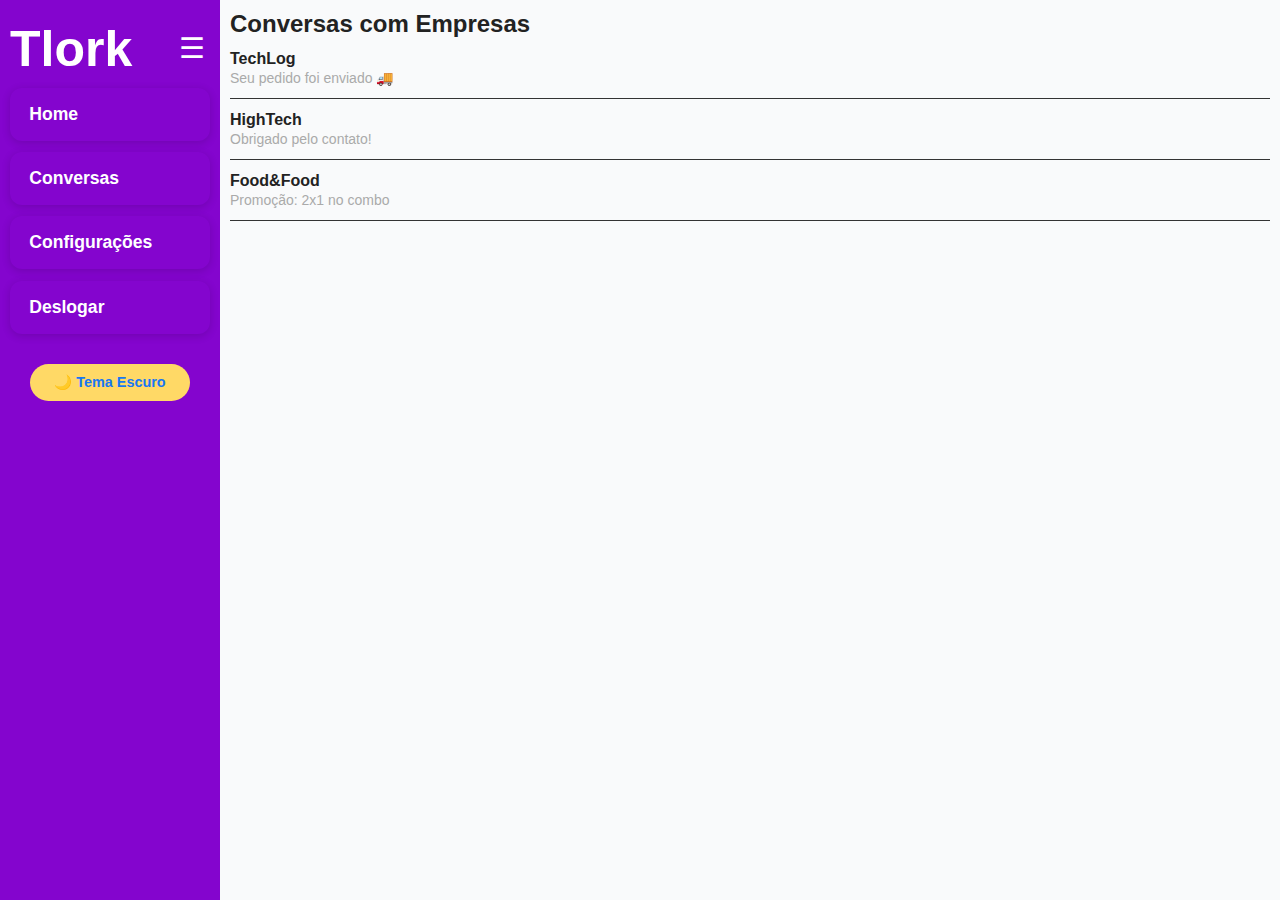
<file: conversas.html>
<!DOCTYPE html>
<html lang="pt-BR">

<head>
  <meta charset="UTF-8">
  <meta name="viewport" content="width=device-width, initial-scale=1.0">
  <link rel="stylesheet" href="style4.css">
  <script src="script3.js" defer></script>
  <title>Conversas</title>
</head>

<body>
  <div class="layout">
    <div class="sidebar" id="sidebar">
      <div class="cima">
        <h1>Tlork</h1>
        <button id="toggleBtn">☰</button>
      </div>
      <ul>
        <li><a href="principal.html">Home</a></li>
        <li><a href="#">Conversas</a></li>
        <li><a href="#">Configurações</a></li>
        <li><a href="#" id="logout">Deslogar</a></li>
      </ul>

      <div class="theme-container">
        <button id="themeToggle" class="theme-toggle">🌙 Tema Escuro</button>
      </div>
    </div>

    <div class="content">
      
      <div class="conversas-container">
        <h2>Conversas com Empresas</h2>

        <div class="conversa" id="abrirChatTechlog">
          <div class="info">
            <p class="nome">TechLog</p>
            <p class="ultima-msg">Seu pedido foi enviado 🚚</p>
          </div>
        </div>

        <div class="conversa">
          <div class="info">
            <p class="nome">HighTech</p>
            <p class="ultima-msg">Obrigado pelo contato!</p>
          </div>
        </div>

        <div class="conversa">
          <div class="info">
            <p class="nome">Food&Food</p>
            <p class="ultima-msg">Promoção: 2x1 no combo </p>
          </div>
        </div>
      </div>

     
      <div class="chat-container" id="chatTechlog" style="display:none;">
        <div class="chat-header">
          <button id="voltarBtn">⬅</button>
          <h3>TechLog</h3>
        </div>

     <div class="chat-messages">
 
  <div class="msg received">Olá, tudo bem? Vi seu perfil e gostaria que fizesse um site para nós.</div>


  <div class="msg sent">Olá! Claro, posso ajudar sim. Qual seria o prazo esperado?</div>


  <div class="msg received">Precisamos em até 3 dias úteis.</div>


  <div class="msg sent">Perfeito, valor do projeto: R$ 1.500,00.</div>


  <div class="msg received card pagamento">
    💳 Pagamento confirmado - R$ 1.500,00
  </div>

 
  <div class="msg sent checklist">
    ✅ Checklist de tarefas:<br>
    - Estrutura inicial<br>
    - Layout responsivo<br>
    - Integração com API<br>
    - Testes finais
  </div>

 
  <div class="msg received arquivo">
    📂 briefing-site.pdf <button>Download</button>
  </div>
  <div class="msg received arquivo">
    📂 imagens-produto.zip <button>Download</button>
  </div>

  
  <div class="msg sent arquivo">
    🚀 Entrega final: site.zip <button>Download</button>
  </div>


  <div class="msg received">Perfeito, recebemos tudo. Muito obrigado!</div>

    <div class="msg received card pagamento">
    💳 Pagamento Enviado  ✅ 
  </div>
</div>




        <div class="chat-input">
          <input type="text" placeholder="Escreva uma mensagem..." disabled>
          <button disabled>Enviar</button>
        </div>
      </div>
    </div>
  </div>
</body>

</html>
</file>
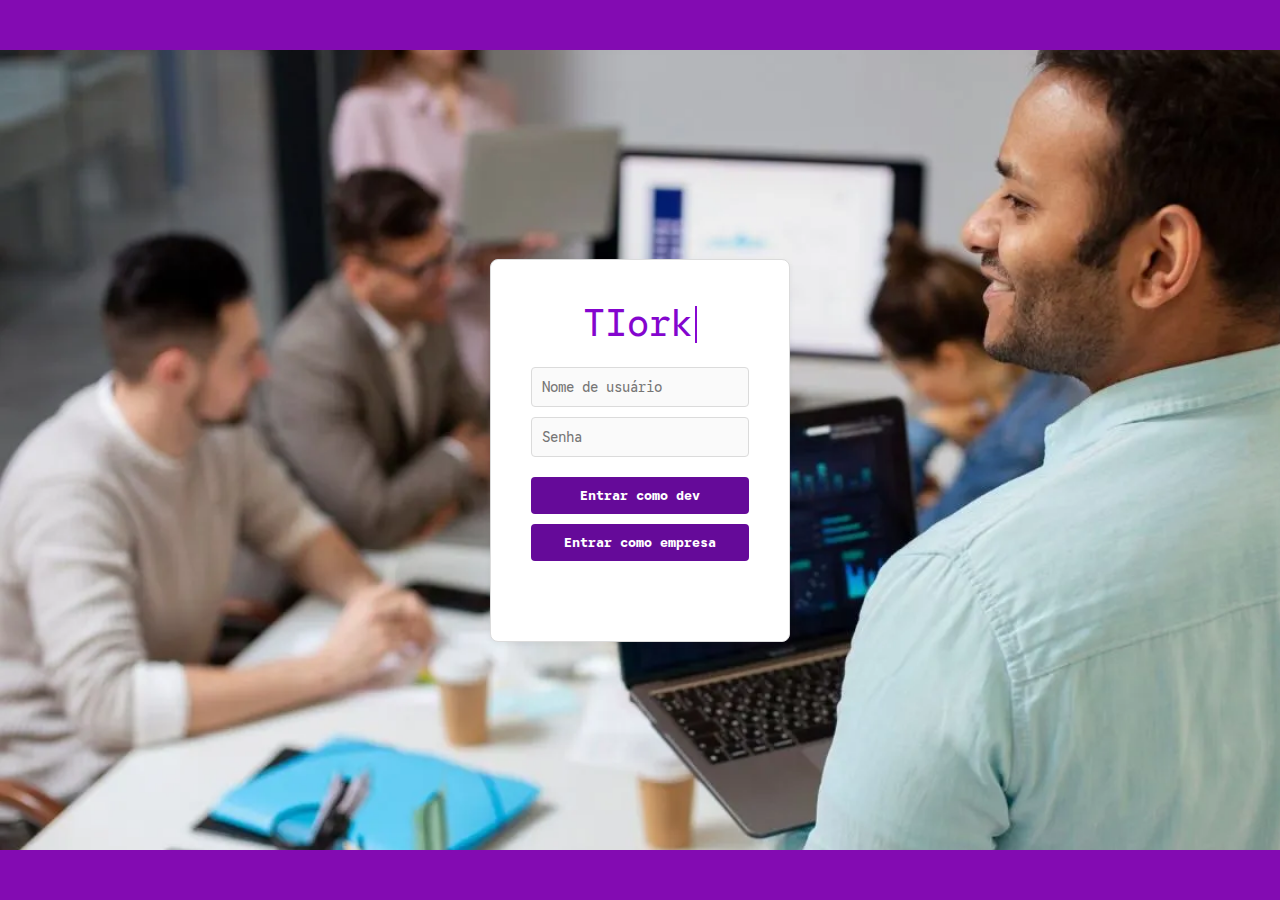
<file: login.html>
<!DOCTYPE html>
<html lang="pt-BR">

<head>
    <meta charset="UTF-8">
    <meta name="viewport" content="width=device-width, initial-scale=1.0">
    <title>Login - TIork</title>
    <link rel="stylesheet" href="style.css">
    <script src="script.js" defer></script>
</head>

<body>
    <header></header>
    <div class="container">
        <div class="login-box">
            <div class="logo" id="simulada">
                TIork<span class="cursor"></span>
            </div>
            <br>
            <input type="text" id="nome" placeholder="Nome de usuário">
            <input type="password" id="senha" placeholder="Senha">
            <button id="btn">Entrar como dev</button>
            <button id="btn1">Entrar como empresa</button>
            <div class="divisor"></div>

        </div>
    </div>

    <footer></footer>
</body>

</html>
</file>
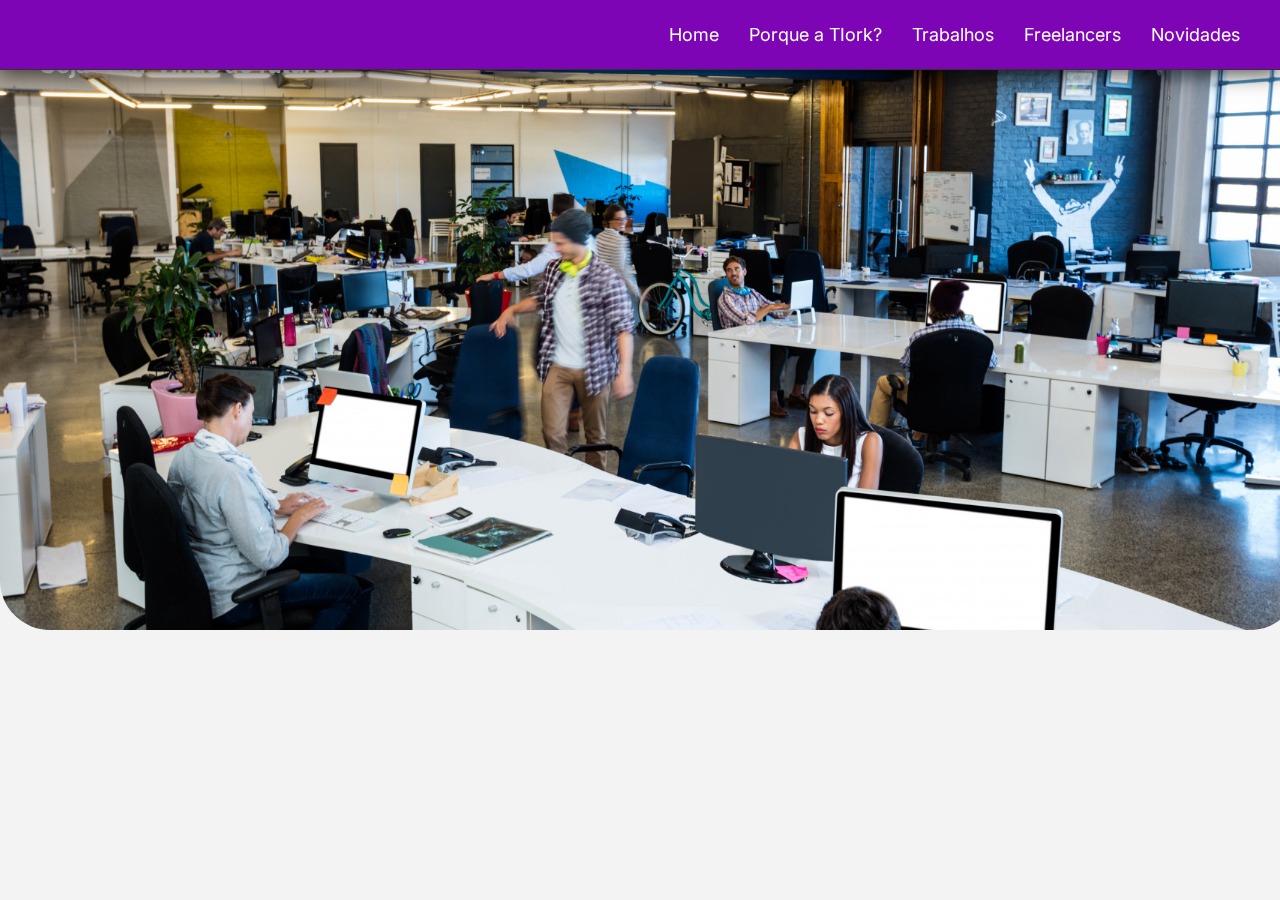
<file: page.html>
<!DOCTYPE html>
<html lang="en">
<head>
    <meta charset="UTF-8">
    <meta name="viewport" content="width=device-width, initial-scale=1.0">
    <link rel="stylesheet" href="style3.css">
    <title>TIork</title>
</head>
<body>
     <header class="anm">
    <h2 id="atc">TIork</h2>
    <nav id="Cabeça">
      <div class="nav-container">
        <a href="#primeiro">Home</a>
        <a href="#terceiro">Porque a TIork?</a>
        <a href="login.html">Trabalhos</a>
        <a href="login.html">Freelancers</a>
        <a href="#Contato">Novidades</a>
      </div>
    </nav>

    
  </header>
  <section class="primeiro">
      <div class="dentro" class="anm anm-delay-1">
    <h1 id="nome"></h1>
    <h2>Seja bem-vindo ao futuro!</h2>
      </div>
      </section>

</body>
</html>
</file>
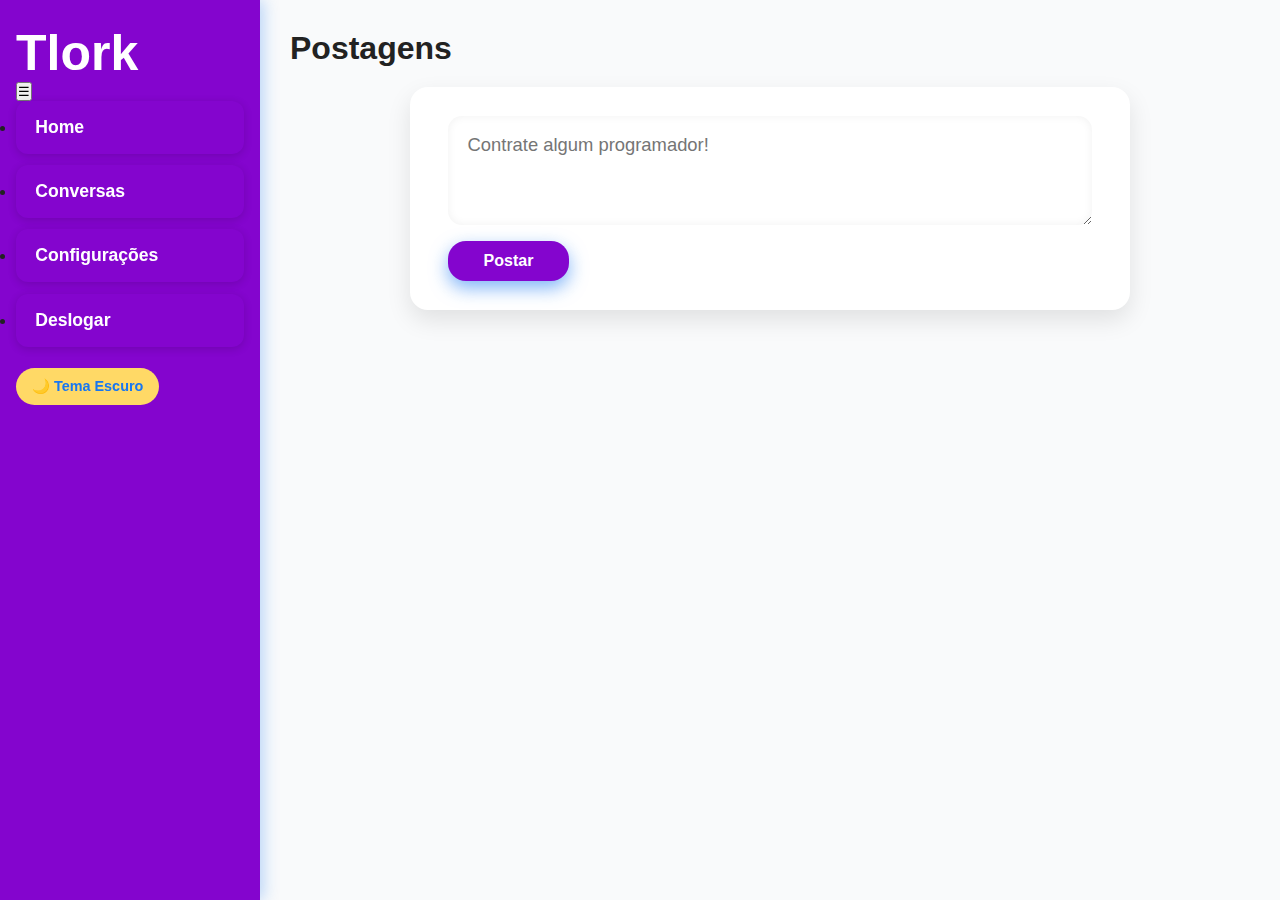
<file: principal.html>
<!DOCTYPE html>
<html lang="pt-BR">

<head>
  <meta charset="UTF-8" />
  <meta name="viewport" content="width=device-width, initial-scale=1" />
  <title>TIork - Site de trabalho freelancer</title>
  <link rel="stylesheet" href="style1.css" />
</head>

<body>

  <div class="layout">
    <div class="sidebar" id="sidebar">
      <div class="cima">
        <h1>Tlork</h1>
        <button id="toggleBtn">☰</button>
      </div>
      <ul>
        <li><a href="principal.html">Home</a></li>
        <li><a href="conversas.html">Conversas</a></li>
        <li><a href="#">Configurações</a></li>
        <li><a href="#" id="logout">Deslogar</a></li>
      </ul>

      <div class="theme-container">
        <button id="themeToggle" class="theme-toggle">🌙 Tema Escuro</button>
      </div>
    </div>

  <main class="main-content">
    <h1>Postagens</h1>

    <form id="postForm" class="post-form">
      <textarea id="postText" placeholder="Contrate algum programador!" rows="3"></textarea>

      <div class="media-button-group">
        <button type="submit">Postar</button>
      </div>

    

    </form>

    <section id="feed" class="feed"></section>
  </main>

  

  <script src="script2.js"></script>

  </script>
</body>
</file>
<file: style4.css>
* {
  margin: 0;
  padding: 0;
  box-sizing: border-box;
  font-family: 'Segoe UI', Tahoma, Geneva, Verdana, sans-serif;
}

body,
html {
  height: 100%;
  background: #f9fafb;
  color: #222;
  -webkit-font-smoothing: antialiased;
  -moz-osx-font-smoothing: grayscale;
}

body.dark {
  background: #111;
  color: #eee;
}

body.dark .main-content {
  background: #111;
}

body.dark .post-form,
body.dark .post {
  background: #1e1e1e;
  color: #eee;
}

body.dark .post-text,
body.dark .username,
body.dark .checkbox-container label {
  color: #ccc;
}

.theme-toggle {
  background: #fff;
  color: #1877f2;
  border: none;
  padding: 10px 14px;
  margin-top: 1rem;
  border-radius: 12px;
  font-weight: bold;
  cursor: pointer;
  transition: background 0.3s ease;
}

body.dark .theme-toggle {
  background: #444;
  color: #fff;
}

.sidebar {
  width: 220px;
  background: #8405ce;
  color: white;
  padding: 20px 10px;
  transition: width 0.4s cubic-bezier(0.25, 0.8, 0.25, 1);
  overflow: hidden;
  min-height: 100vh;
}

.sidebar h1 {
  font-size: 50px;
  color: rgb(255, 255, 255);
}

.sidebar a.active {
  background: #283d5e;
  transform: translateX(6px);
  box-shadow: 0 5px 15px rgb(15 90 204 / 0.5);
}

.sidebar .logo {
  color: white;
  font-weight: 900;
  font-size: 2rem;
  margin-bottom: 2rem;
  letter-spacing: 0.2em;
  user-select: none;
  text-align: center;
}

.sidebar a {
  color: white;
  font-weight: 600;
  font-size: 1.1rem;
  padding: 1rem 1.2rem;
  border-radius: 12px;
  margin-bottom: 0.7rem;
  text-decoration: none;
  transition: background 0.3s ease, transform 0.2s ease;
  display: block;
  box-shadow: 0 2px 8px rgb(0 0 0 / 0.15);
}

.sidebar a:hover,
.sidebar a.active {
  background: #7103b0;
  transform: translateX(6px);
  box-shadow: 0 5px 15px rgb(15 90 204 / 0.5);
}

.sidebar ul {
  list-style: none;
  padding: 0;
}

.sidebar ul li {
  margin: 10px 0;
}

.sidebar ul li a {
  color: white;
  text-decoration: none;
}

#toggleBtn {
  background: transparent;
  border: none;
  color: white;
  font-size: 22px;
  cursor: pointer;
  scale: 1.3;
}

#toggleBtn:hover {
  scale: 1.5;
  color: #1c003b;
}

.sidebar.collapsed {
  width: 40px;
}

.sidebar.collapsed h1,
.sidebar.collapsed ul li a {
  display: none;
}

.theme-container {
  margin-top: 20px;
  text-align: center;
}

.theme-toggle {
   margin-top: 10px;
  background-color: #ffd966;
  border: none;
  border-radius: 20px;
  padding: 10px 16px;
  font-size: 0.9rem;
  cursor: pointer;
  font-weight: bold;
  width: 160px;
}

.sidebar.collapsed .theme-toggle {
  display: none;
}

.sidebar h1,
.sidebar ul li a,
.sidebar .toggle-container span {
  transition: opacity 0.3s ease, transform 0.3s ease;
}

.cima {
  display: flex;
  align-items: center;
  gap: 50px;
}

.content {
  flex: 1;
  background: #f9fafb;
  color: #222;
  padding: 10px;
  transition: margin-left 0.4s cubic-bezier(0.25, 0.8, 0.25, 1);
}


body.dark .content {
  background: #111;
  color: white;
}

.sidebar.collapsed ~ .main-content {
  margin-left: 40px;
}

.layout {
  display: flex;
  min-height: 100vh;
}

.conversas-container {
}

.conversa {
  display: flex;
  align-items: center;
  padding: 12px 0;
  border-bottom: 1px solid #333;
  cursor: pointer;
}

.conversa:hover {
  background: #1a1a1a;
}

.conversa .avatar {
  width: 48px;
  height: 48px;
  border-radius: 50%;
  margin-right: 12px;
}

.conversa .info {
  flex: 1;
}

.conversa .info .nome {
  font-weight: bold;
  margin: 0;
}

.conversa .info .ultima-msg {
  font-size: 14px;
  color: #aaa;
  margin: 2px 0 0;
}


.chat-container {
  display: flex;
  flex-direction: column;
  height: 100%;
  
  
}

.chat-header {
  display: flex;
  align-items: center;
  gap: 10px;
  padding: 10px;
  background: #7209b7;
  color: white;
}

.chat-header h3 {
  margin: 0;
  font-size: 18px;
}

.chat-header button {
  background: transparent;
  border: none;
  color: white;
  font-size: 20px;
  cursor: pointer;
}

.chat-messages {
  flex: 1;
  padding: 15px;
  overflow-y: auto;
  display: flex;
  flex-direction: column;
  gap: 10px;
  background: #f9fafb;
}

body.dark .chat-messages {
  background: #111;
}

.msg {
  padding: 10px 14px;
  border-radius: 20px;
  max-width: 60%;
}

.msg.received {
  background: #5b00a5;
  color: #f2f2f2;
  align-self: flex-start;
}

.msg.sent {
  background: #7209b7;
  color: white;
  align-self: flex-end;
}

.chat-input {
  display: flex;
  padding: 10px;
  background: #302f2f;
  border-top: 1px solid #ddd;
}

.chat-input input {
  flex: 1;
  padding: 8px 12px;
  border-radius: 20px;
  outline: none;
}

.chat-input button {
  margin-left: 10px;
  padding: 8px 14px;
  border: none;
  border-radius: 20px;
  background: #7209b7;
  color: white;
  cursor: not-allowed;
}
.msg.pagamento {
  background: #28a745;
  color: white;
  font-weight: bold;
  text-align: center;
}


.msg.checklist {
  background: #f1c40f;
  color: #222;
  font-size: 14px;
  line-height: 1.4;
}


.msg.arquivo {
  background: #3498db;
  color: white;
  display: flex;
  justify-content: space-between;
  align-items: center;
}

.msg.arquivo button {
  background: white;
  color: #3498db;
  border: none;
  border-radius: 10px;
  padding: 4px 10px;
  cursor: pointer;
  font-size: 12px;
}
</file>
<file: style.css>
@import url('https://fonts.googleapis.com/css2?family=Google+Sans+Code:ital,wght@0,300..800;1,300..800&display=swap');

* {
    margin: 0;
    padding: 0;
    box-sizing: border-box;
    font-family: 'Google Sans Code', sans-serif;

}

footer {
    background-color: #830bb2;
    width: 100%;
    height: 50px;
    position: fixed;
    bottom: 0;
    
}

header {
    background-color: #830bb2;
    width: 100%;
    height: 50px;
    position: fixed;
   
    

}

body {
    background-color: #650a99;
    background-image: url('img/Empresa-de-tecnologia.webp');
    background-repeat: no-repeat;
    background-size: cover;


}

.logo {
    font-family: 'Google Sans Code', sans-serif;
    font-size: 37px;
    color: #8405ce;


}

.container {
    display: flex;
    align-items: center;
    justify-content: center;
    min-height: 100vh;
}

.login-box {
    background-color: rgb(255, 255, 255);
    border: 1px solid #dbdbdb;
    padding: 40px;
    width: 300px;
    display: flex;
    flex-direction: column;
    align-items: center;
    box-shadow: 0 2px 6px rgba(0, 0, 0, 0.05);
    border-radius: 8px;
}


input {
    width: 100%;
    padding: 10px;
    margin-bottom: 10px;
    font-size: 14px;
    border: 1px solid #dbdbdb;
    border-radius: 4px;
    background-color: #fafafa;
}

input:focus::placeholder {
    color: transparent;
}

button {
    width: 100%;
    padding: 10px;
    background-color: #650a99;
    border: none;
    color: white;
    font-weight: bold;
    border-radius: 4px;
    cursor: pointer;
    margin-top: 10px;
    transition: background-color 0.3s;
    animation: linear 0.5s fadeIn;
}

s button:hover {
    background-color: #8708d1;

}

.divisor {
    margin: 20px 0;
    color: #999;
    font-size: 12px;
}

.logo {
    font-family: 'Google Sans Code', sans-serif;
    ;
    font-size: 37px;

}

.cursor {
    display: inline-block;
    width: 2px;
    height: 37px;
    background-color: #8708d1;
    animation: blink 1s steps(1) infinite;
    vertical-align: bottom;
    margin-left: 2px;
    transform: translateY(-4px);
}

@keyframes blink {

    0%,
    50% {
        opacity: 1;
        transform: translateY(-4px);
    }

    50.01%,
    100% {
        opacity: 0;
    }
}
</file>
<file: style3.css>
@import url('https://fonts.googleapis.com/css2?family=Gloock&family=Inter:ital,opsz,wght@0,14..32,100..900;1,14..32,100..900&display=swap');
@import url('https://fonts.googleapis.com/css2?family=Google+Sans+Code:ital,wght@0,300..800;1,300..800&display=swap');
@import url('https://fonts.googleapis.com/css2?family=Gloock&family=Inter:ital,opsz,wght@0,14..32,100..900;1,14..32,100..900&display=swap');


* {
    margin: 0;
    padding: 0;
    box-sizing: border-box;
    font-family: 'inter', sans-serif;
}

html,
body {
    width: 100%;
    height: 100%;
    background-color: #f3f3f3;
    color: #F3F3F3;
}

.anm {
    animation: aparecendo 1s ease;
}

header {
    height: 70px; 
    width: 100%;
    background-color: #7d05b5;
    display: flex;
    justify-content: space-between; 
    align-items: center; 
    padding: 0 40px; 
    position: fixed;
    top: 0;
    z-index: 999;
    box-shadow: 0 4px 20px rgba(0, 0, 0, 0.7);
     border-bottom: 1px solid #333;

}

#atc {
    font-size: 0; 
}

#logo {
    width: 60px;
    height: 60px;
    object-fit: cover;
    margin-left: -18px; 
}


#atc {
    font-size: 0; 
}


#Cabeça .nav-container {
    display: flex;
    gap: 30px;
}

#Cabeça .nav-container a {
    text-decoration: none;
    color: white;
    font-size: 18px;
    position: relative;
    transition: 0.3s;
}

#Cabeça .nav-container a::after {
    content: '';
    position: absolute;
    left: 0;
    bottom: -4px;
    width: 0%;
    height: 2px;
    background-color: white;
    transition: width 0.3s;
}

#Cabeça .nav-container a:hover::after {
    width: 100%;
}

#Cabeça .nav-container a:hover {
    color: #ffffff;
}

.inicio {
    display: flex;
    align-items: center;
    justify-content: center;
    min-height: 100vh;
}

.dentro {
    background-color: #7d05b5;
    padding: 40px;
    width: 1300px;
    height: 630px;
    border-radius: 50px;
    background-image: url('img/o-que-fazem-empresas-de-tecnologia_.jpg');
    background-size: 1500px;
    background-position: center;
    background-repeat: no-repeat;

}

h1 {
    font-size: 40px;
    margin-top: 10px;
}



#introd {
    margin-top: -9px;
    font-size: 30px;
    text-shadow: 4px 4px 20px black;
        font-family: 'Google Sans Code', sans-serif;
}


#fundo{
    background-color: #7d05b56b;
    width: 600px;
    height: 250px;
    border-radius: 10px;
    padding: 30px;


}

.menu{
    position: relative;
}

.dropdown{
    position: absolute;
    top: 100%;
    left: 10px;
    background: white;
    color: black;
    padding: 15px;
    min-width: 220px;
    border-radius: 8px;
    box-shadow: 0 4px 15px rgba(0, 0, 0, 0.2);
    display: none;
    animation: fadeIN 0.3s ease; 

}

.dropdown.right {
    left: auto;   
    right: 0;    
}

.menu:hover .dropdown {
    display: block;
}

.dropdown h4 {
    font-size: 16px;
    margin-bottom: 6px;
    color: #7d05b5;
}

.dropdown p {
    font-size: 14px;
    line-height: 1.4;
    color: #333;
}

@keyframes fadeIn {
    from {
        opacity: 0;
        transform: translateY(10px);
    }
    to {
        opacity: 1;
        transform: translateY(0);
    }
}

#porque{
    color: black;
    text-align: center
    
}

html {
  scroll-behavior: smooth;
}

.cards-container {
    display: flex;
    flex-wrap: wrap;
    justify-content: center;
    gap: 30px;
    margin-top: 40px;
    padding: 0 20px;
}

.card {
    background-color: #ffffff;
    width: 250px;
    padding: 25px;
    border-radius: 15px;
    box-shadow: 0 8px 20px rgba(0,0,0,0.15);
    transition: transform 0.3s, box-shadow 0.3s;
    text-align: center;
}

.card h4 {
    color: #7d05b5;
    margin-bottom: 10px;
    font-family: 'Google Sans Code', sans-serif;
    font-size: 20px;
}

.card p {
    color: #000000e7;
    font-size: 14px;
    line-height: 1.5;
}

.card:hover {
    transform: translateY(-10px);
    box-shadow: 0 12px 25px rgba(0,0,0,0.25);
}

#texto{
    color: #7d05b5;
}

#texto2{
    color: black;
    font-size: 20px;
}

#texto3{

}



.rodape {
    background-color: #7d05b5;
    color: #ffffff;
    padding: 40px 20px 20px 20px;
    font-size: 14px;
}

.conteudo-rodape {
    display: flex;
    justify-content: space-around;
    flex-wrap: wrap;
    max-width: 1200px;
    margin: auto;
}

.coluna-rodape {
    flex: 1;
    min-width: 220px;
    margin: 10px 0;
}

.coluna-rodape h3 {
    font-size: 18px;
    margin-bottom: 10px;
    color: #f3f3f3;
}

.coluna-rodape ul {
    list-style: none;
    padding: 0;
}

.coluna-rodape ul li {
    margin-bottom: 8px;
}

.coluna-rodape ul li a {
    color: #f3f3f3;
    text-decoration: none;
    transition: color 0.3s;
}

.coluna-rodape ul li a:hover {
    color: #7d05b5;
}

.icones-sociais {
    display: flex;
    gap: 10px;
    margin-top: 10px;
}

.icones-sociais img {
    width: 30px;
    height: 30px;
    background-color: #F3F3F3;
    border-radius: 15px;
    padding: 5px;
    transition: transform 0.3s, background-color 0.3s;
    cursor: pointer;
}

.icones-sociais img:hover {
    transform: scale(1.2);
    background-color: #7d05b5;
}

.rodape-inferior {
    text-align: center;
    margin-top: 20px;
    font-size: 12px;
    color: #f3f3f3;
    border-top: 1px solid #333;
    padding-top: 10px;
}
</file>
<file: style1.css>
* {
  margin: 0;
  padding: 0;
  box-sizing: border-box;
  font-family: 'Segoe UI', Tahoma, Geneva, Verdana, sans-serif;
}

body, html {
  height: 100%;
  background: #f9fafb;
  color: #222;
  -webkit-font-smoothing: antialiased;
  -moz-osx-font-smoothing: grayscale;
}

body.dark {
  background: #111;
  color: #eee;
}

body.dark .main-content {
  background: #111;
}

body.dark .post-form,
body.dark .post {
  background: #1e1e1e;
  color: #eee;
}

body.dark .post-text,
body.dark .username,
body.dark .checkbox-container label {
  color: #ccc;
}

.theme-toggle {
  background: #fff;
  color: #1877f2;
  border: none;
  padding: 10px 14px;
  margin-top: 1rem;
  border-radius: 12px;
  font-weight: bold;
  cursor: pointer;
  transition: background 0.3s ease;
}

.conversar-btn {
  margin-top: 10px;
  padding: 8px 16px;
  border: none;
  border-radius: 10px;
  background: #1877f2;
  color: white;
  font-weight: bold;
  cursor: pointer;
  transition: background 0.3s;
}
.conversar-btn:hover {
  background: #0f5acc;
}

body.dark .theme-toggle {
  background: #444;
  color: #fff;
}

#loading-screen {
  position: fixed;
  top: 0; left: 0;
  width: 100vw;
  height: 100vh;
  background: #1877f2;
  display: flex;
  justify-content: center;
  align-items: center;
  z-index: 9999;
  animation: fadeOut 1s ease forwards;
  animation-delay: 2.5s;
}

#loading-screen h1 {
  font-size: 4rem;
  font-weight: 900;
  color: white;
  letter-spacing: 0.15em;
  user-select: none;
  animation: pulse 2.5s ease infinite;
}

@keyframes pulse {
  0%, 100% { opacity: 1; }
  50% { opacity: 0.5; }
}

@keyframes fadeOut {
  to {
    opacity: 0;
    visibility: hidden;
  }
}


.sidebar {
  position: fixed;
  top: 0;
  left: 0;
  height: 100vh;
  width: 260px;
  background: #8405ce;
  display: flex;
  flex-direction: column;
  padding: 1.5rem 1rem;
  box-shadow: 3px 0 15px rgba(24, 119, 242, 0.3);
  z-index: 10;
}

.sidebar h1{
font-size: 50px;
color: rgb(255, 255, 255);


}

.image-modal {
  display: none;
  position: fixed;
  top: 0; left: 0;
  width: 100vw;
  height: 100vh;
  background: rgba(0,0,0,0.8);
  justify-content: center;
  align-items: center;
  z-index: 10000;
  cursor: zoom-out;
}

.image-modal.active {
  display: flex;
}

.image-modal img {
  max-width: 90vw;
  max-height: 90vh;
  border-radius: 12px;
  box-shadow: 0 0 30px rgba(255,255,255,0.5);
}

.sidebar a.active {
  background: #283d5e;
  transform: translateX(6px);
  box-shadow: 0 5px 15px rgb(15 90 204 / 0.5);
}

.sidebar .logo {
  color: white;
  font-weight: 900;
  font-size: 2rem;
  margin-bottom: 2rem;
  letter-spacing: 0.2em;
  user-select: none;
  text-align: center;
}

.sidebar a {
  color: white;
  font-weight: 600;
  font-size: 1.1rem;
  padding: 1rem 1.2rem;
  border-radius: 12px;
  margin-bottom: 0.7rem;
  text-decoration: none;
  transition: background 0.3s ease, transform 0.2s ease;
  display: block;
  box-shadow: 0 2px 8px rgb(0 0 0 / 0.15);
}

.sidebar a:hover,
.sidebar a.active {
  background: #7103b0;
  transform: translateX(6px);
  box-shadow: 0 5px 15px rgb(15 90 204 / 0.5);
}


.main-content {
  margin-left: 260px;
  padding: 2rem 2.5rem;
  min-height: 100vh;
  background: #f9fafb;
  overflow-y: auto;
}

.post-form {
  background: white;
  padding: 1.8rem 2.4rem;
  border-radius: 18px;
  box-shadow: 0 10px 24px rgb(0 0 0 / 0.1);
  margin-bottom: 2.4rem;
  max-width: 720px;
  margin-left: auto;
  margin-right: auto;
  display: flex;
  flex-direction: column;
  gap: 1rem;
  font-weight: 500;
  font-size: 1rem;
}


.post-form input[type="file"] {
  display: none;
}


.post-form label[for="postMedia"] {
  display: inline-block;
  background: #8405ce;
  color: white;
  padding: 0.8rem 1.8rem;
  border-radius: 18px;
  font-weight: 600;
  font-size: 1rem;
  cursor: pointer;
  box-shadow: 0 7px 18px rgb(24 119 242 / 0.55);
  transition: background 0.3s ease, box-shadow 0.3s ease;
  user-select: none;
  margin-bottom: 1rem;
    width: fit-content;
}

.post-form label[for="postMedia"]:hover {
  background: #430169;
  box-shadow: 0 10px 28px rgb(15 90 204 / 0.7);
}

.post-form textarea {
  width: 100%;
  border: none;
  resize: vertical;
  font-size: 1.15rem;
  font-family: 'Segoe UI', Tahoma, Geneva, Verdana, sans-serif;
  padding: 1rem 1.2rem;
  border-radius: 14px;
  box-shadow: inset 0 0 10px rgb(0 0 0 / 0.06);
  transition: box-shadow 0.3s ease;
  min-height: 80px;
  line-height: 1.4;
}

.post-form textarea:focus {
  outline: none;
  box-shadow: inset 0 0 12px #1877f2;
}

.media-button-group {
  display: flex;
  align-items: center;
  gap: 1rem; 
}

.media-button-group label[for="postMedia"],
.media-button-group button {
  height: 40px;
  display: flex;
  align-items: center;
  padding: 0 1.8rem;
  font-size: 1rem;
  border-radius: 18px;
  box-sizing: border-box;
}

.media-button-group button {
  background: #1877f2;
  color: white;
  font-weight: 700;
  border: none;
  cursor: pointer;
  box-shadow: 0 7px 18px rgb(24 119 242 / 0.55);
  transition: background 0.3s ease;
}

.media-button-group button:hover {
  background: #0f5acc;
}


body.dark {
  background-color: #121212;
  color: #f0f0f0;
}
.atividade-lista input[type="checkbox"] {
  display: none;
}

.main-content {
  padding: 30px;
}

.main-content h1 {
  font-size: 2rem;
  margin-bottom: 20px;
  display: flex;
  align-items: center;
  gap: 10px;
}


.atividades-section h2 {
  margin-top: 30px;
  font-size: 1.4rem;
}


.atividade-lista {
  list-style: none;
  padding: 0;
  margin-top: 10px;
}


.atividade-lista li {
  background: #f2f2f2;
  padding: 14px 20px;
  margin-bottom: 12px;
  border-radius: 12px;
  display: flex;
  justify-content: space-between;
  align-items: center;
  transition: 0.3s;
  border: 1px solid #ccc;
  font-size: 1rem;
}
#progressoContainer {
  width: 100%;
  background-color: #ddd;
  border-radius: 10px;
  overflow: hidden;
  margin: 10px 0;
  height: 24px;
}

#barraProgresso {
  background-color: #4caf50;
  height: 100%;
  width: 0%;
  color: white;
  text-align: center;
  line-height: 24px;
  transition: width 0.4s ease;
}

#resetBtn {
  padding: 10px 20px;
  background-color: #ff5252;
  border: none;
  color: white;
  border-radius: 10px;
  cursor: pointer;
  font-weight: bold;
}

#resetBtn:hover {
  background-color: #e53935;
}

.atividade-lista li:hover {
  box-shadow: 0 4px 10px rgba(0, 0, 0, 0.1);
  transform: translateY(-1px);
}


.atividade-lista .status {
  font-weight: bold;
  font-size: 0.95rem;
}

.atividade-lista li.feito {
  background-color: #d4edda;
  color: #256029;
}

body.dark .atividade-lista li.feito {
  background-color: #2f5134;
  color: #c7f7cd;
}


.atividade-lista input[type="checkbox"] {
  transform: scale(1.3);
  margin-left: 12px;
}


.atividade-lista li span {
  display: flex;
  align-items: center;
  gap: 10px;
  flex: 1;
}


body.dark .atividade-lista li {
  background-color: #1e1e1e;
  border-color: #333;
  color: #f0f0f0;
}

body.dark .atividade-lista li.feito {
  background-color: #2f5134;
  color: #c7f7cd;
  border-color: #56bb78;
}


.theme-toggle {
  margin-top: 10px;
  background-color: #ffd966;
  border: none;
  border-radius: 20px;
  padding: 10px 16px;
  font-size: 0.9rem;
  cursor: pointer;
  font-weight: bold;
}

.theme-toggle:hover {
  background-color: #ffc107;
}

.checkbox-container {
  font-size: 0.95rem;
  margin-bottom: 0;
  color: #555;
  user-select: none;
  display: flex;
  gap: 1.6rem;
  align-items: center;
}

.checkbox-container span {
  font-weight: 600;
  flex-shrink: 0;
  color: #1877f2;
}

.checkbox-container label {
  cursor: pointer;
  user-select: none;
  display: flex;
  align-items: center;
  gap: 0.4rem;
  color: #222;
  font-weight: 500;
}

.checkbox-container input[type="radio"] {
  margin: 0;
  accent-color: #1877f2;
  width: 18px;
  height: 18px;
}

.post-form button {
  align-self: flex-start;
  background: #8405ce;
  color: white;
  font-weight: 700;
  font-size: 1rem;
  border: none;
  padding: 0.9rem 2.2rem;
  border-radius: 18px;
  cursor: pointer;
  transition: background 0.3s ease;
  box-shadow: 0 7px 18px rgb(24 119 242 / 0.55);
  user-select: none;
}

.post-form button:hover {
   background: #430169;
}


.feed {
  max-width: 720px;
  margin: 0 auto;
}


.post {
  background: white;
  border-radius: 16px;
  box-shadow: 0 8px 24px rgb(0 0 0 / 0.07);
  padding: 1.6rem 1.8rem;
  margin-bottom: 1.8rem;
  transition: box-shadow 0.3s ease;
  cursor: default;
}

.post:hover {
  box-shadow: 0 12px 32px rgb(0 0 0 / 0.12);
}

.post-header {
  display: flex;
  align-items: center;
  margin-bottom: 1rem;
}

.avatar {
  width: 48px;
  height: 48px;
  border-radius: 50%;
  background-size: cover;
  background-position: center;
  margin-right: 14px;
  box-shadow: 0 0 8px rgb(24 119 242 / 0.6);
  flex-shrink: 0;
}

.username {
  font-weight: 700;
  font-size: 1.1rem;
  color: #1877f2;
}

.post-text {
  font-size: 1rem;
  line-height: 1.4;
  margin-bottom: 1rem;
  color: #222;
  white-space: pre-wrap;
}


.post span {
  font-weight: 600;
  color: #1877f2;
  display: block;
  margin-bottom: 8px;
}


.post-media {
  display: flex;
  flex-wrap: wrap;
  gap: 12px;
}

.post-media img,
.post-media video {
  max-width: 100%;
  border-radius: 14px;
  box-shadow: 0 6px 15px rgb(0 0 0 / 0.12);
  cursor: pointer;
  transition: transform 0.25s ease;
}

.post-media img:hover,
.post-media video:hover {
  transform: scale(1.03);
}
#atividadeConcluidaContainer {
  display: none;
  flex-direction: column;
  gap: 0.5rem;
}

@media (max-width: 480px) {

  .sidebar {
    width: 60px;
    padding: 1rem 0.5rem;
  }

  .sidebar h1,
  .sidebar .logo {
    font-size: 1.5rem;
    margin-bottom: 1rem;
    text-align: center;
    white-space: normal;
  }

  .sidebar a {
    font-size: 0;
    padding: 1rem 0.5rem;
    border-radius: 0;
    box-shadow: none;
    white-space: nowrap;
    overflow: hidden;
    text-overflow: clip;
  }

  .sidebar a::before {
    content: attr(data-icon);
    font-size: 1.8rem;
    display: block;
    text-align: center;
    color: white;
    user-select: none;
  }

  .sidebar a:hover,
  .sidebar a.active {
    font-size: 1.1rem;
    padding: 1rem 1.2rem;
    border-radius: 12px;
    box-shadow: 0 5px 15px rgb(15 90 204 / 0.5);
    white-space: normal;
    overflow: visible;
    text-overflow: clip;
  }

}


@media (max-width: 480px) {
  .sidebar {
    width: 60px;
    padding: 1rem 0.5rem;
    overflow: visible;
    transition: width 0.3s ease;
  }


  .sidebar:hover,
  .sidebar.expanded {
    width: 200px;
  }

  .sidebar h1,
  .sidebar .logo {
    font-size: 1.6rem;
    margin-bottom: 1rem;
    text-align: center;
    white-space: nowrap;
    opacity: 0;
    transition: opacity 0.3s ease;
    pointer-events: none;
  }

 
  .sidebar:hover h1,
  .sidebar.expanded h1,
  .sidebar:hover .logo,
  .sidebar.expanded .logo {
    opacity: 1;
    pointer-events: auto;
  }

  .sidebar a {
    position: relative;
    font-size: 0;
    padding: 1rem 0.5rem;
    border-radius: 0;
    box-shadow: none;
    white-space: nowrap;
    overflow: hidden;
    text-overflow: clip;
    color: white;
    display: flex;
    justify-content: center;
    align-items: center;
    transition: font-size 0.3s ease, padding 0.3s ease;
  }

  .sidebar a::before {
    content: attr(data-icon);
    font-size: 1.8rem;
    display: block;
    color: white;
    user-select: none;
  }

 
  .sidebar a span {
    position: absolute;
    left: 70px;
    opacity: 0;
    white-space: nowrap;
    transition: opacity 0.3s ease;
    pointer-events: none;
  }


  .sidebar:hover a span,
  .sidebar.expanded a span {
    opacity: 1;
    pointer-events: auto;
  }


  .sidebar:hover a,
  .sidebar.expanded a {
    font-size: 1rem;
    padding: 1rem 1.2rem;
    border-radius: 12px;
    box-shadow: 0 5px 15px rgb(15 90 204 / 0.5);
    justify-content: flex-start;
  }

  
  .sidebar a:hover,
  .sidebar a.active {
    background: #0f5acc;
    transform: translateX(6px);
    box-shadow: 0 5px 15px rgb(15 90 204 / 0.5);
  }


  .main-content {
    margin-left: 60px;
    padding: 1rem;
    max-width: calc(100vw - 60px);
    transition: margin-left 0.3s ease;
  }

  .sidebar:hover ~ .main-content,
  .sidebar.expanded ~ .main-content {
    margin-left: 200px;
    max-width: calc(100vw - 200px);
  }
}


@media (min-width: 481px) and (max-width: 800px) {
  .sidebar {
    width: 100px;
    padding: 1rem 1rem;
    transition: width 0.3s ease;
  }

  .sidebar h1,
  .sidebar .logo {
    font-size: 2rem;
    margin-bottom: 1.5rem;
    text-align: center;
  }

  .sidebar a {
    font-size: 1rem;
    padding: 1rem 1rem;
    border-radius: 12px;
    box-shadow: 0 2px 8px rgb(0 0 0 / 0.15);
    white-space: nowrap;
    overflow: hidden;
    text-overflow: ellipsis;
    color: white;
    display: block;
  }

  .sidebar a:hover,
  .sidebar a.active {
    transform: translateX(6px);
    box-shadow: 0 5px 15px rgb(15 90 204 / 0.5);
  }

  .main-content {
    margin-left: 100px;
    padding: 1.5rem 2rem;
    max-width: calc(100vw - 100px);
  }
}
</file>
